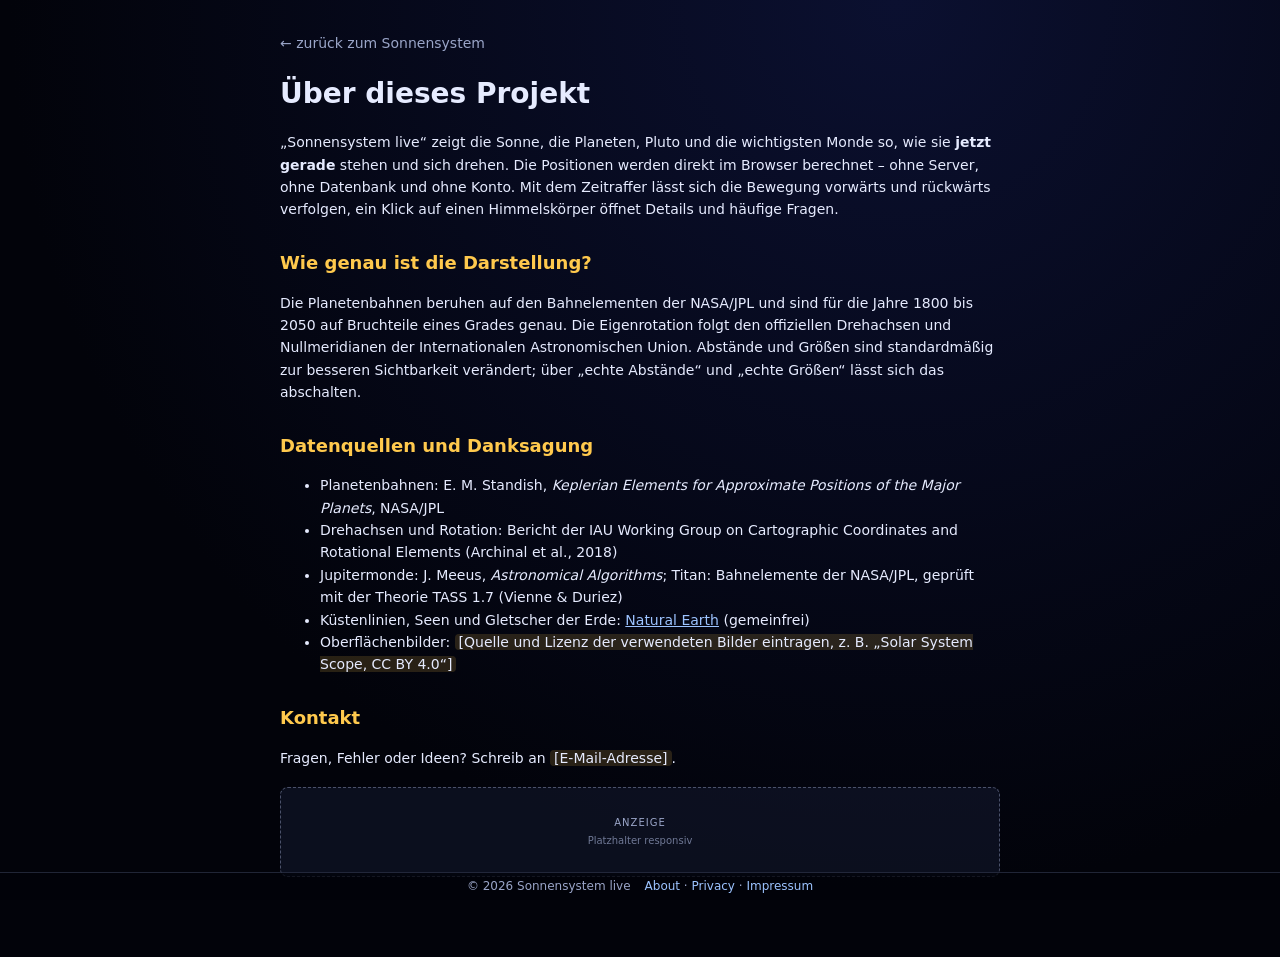
<file: Sonnensystem/about.html>
<!doctype html>
<html lang="de">
<head>
  <meta charset="utf-8">
  <meta name="viewport" content="width=device-width, initial-scale=1">
  <title>About – Sonnensystem live</title>
  <link rel="stylesheet" href="style.css">
</head>
<body class="page">
  <main>
    <a class="back" href="index.html">← zurück zum Sonnensystem</a>
    <h1>Über dieses Projekt</h1>
    <p>„Sonnensystem live“ zeigt die Sonne, die Planeten, Pluto und die wichtigsten Monde so, wie sie
    <strong>jetzt gerade</strong> stehen und sich drehen. Die Positionen werden direkt im Browser
    berechnet – ohne Server, ohne Datenbank und ohne Konto. Mit dem Zeitraffer lässt sich die Bewegung
    vorwärts und rückwärts verfolgen, ein Klick auf einen Himmelskörper öffnet Details und häufige Fragen.</p>

    <h2>Wie genau ist die Darstellung?</h2>
    <p>Die Planetenbahnen beruhen auf den Bahnelementen der NASA/JPL und sind für die Jahre 1800 bis 2050
    auf Bruchteile eines Grades genau. Die Eigenrotation folgt den offiziellen Drehachsen und
    Nullmeridianen der Internationalen Astronomischen Union. Abstände und Größen sind standardmäßig
    zur besseren Sichtbarkeit verändert; über „echte Abstände“ und „echte Größen“ lässt sich das abschalten.</p>

    <h2>Datenquellen und Danksagung</h2>
    <ul>
      <li>Planetenbahnen: E. M. Standish, <em>Keplerian Elements for Approximate Positions of the Major Planets</em>, NASA/JPL</li>
      <li>Drehachsen und Rotation: Bericht der IAU Working Group on Cartographic Coordinates and Rotational Elements (Archinal et al., 2018)</li>
      <li>Jupitermonde: J. Meeus, <em>Astronomical Algorithms</em>; Titan: Bahnelemente der NASA/JPL, geprüft mit der Theorie TASS 1.7 (Vienne &amp; Duriez)</li>
      <li>Küstenlinien, Seen und Gletscher der Erde: <a href="https://www.naturalearthdata.com">Natural Earth</a> (gemeinfrei)</li>
      <li>Oberflächenbilder: <span class="placeholder">[Quelle und Lizenz der verwendeten Bilder eintragen, z. B. „Solar System Scope, CC BY 4.0“]</span></li>
    </ul>

    <h2>Kontakt</h2>
    <p>Fragen, Fehler oder Ideen? Schreib an <span class="placeholder">[E-Mail-Adresse]</span>.</p>

    <aside class="ad-slot ad-inline" data-ad-slot="about" aria-label="Anzeige">
      <span>Anzeige</span>
      <small>Platzhalter responsiv</small>
    </aside>
  </main>
  <footer class="sitefooter">
    <span>© 2026 Sonnensystem live</span>
    <nav aria-label="Rechtliches">
      <a href="about.html">About</a> ·
      <a href="privacy.html">Privacy</a> ·
      <a href="impressum.html">Impressum</a>
    </nav>
  </footer>
</body>
</html>
</file>
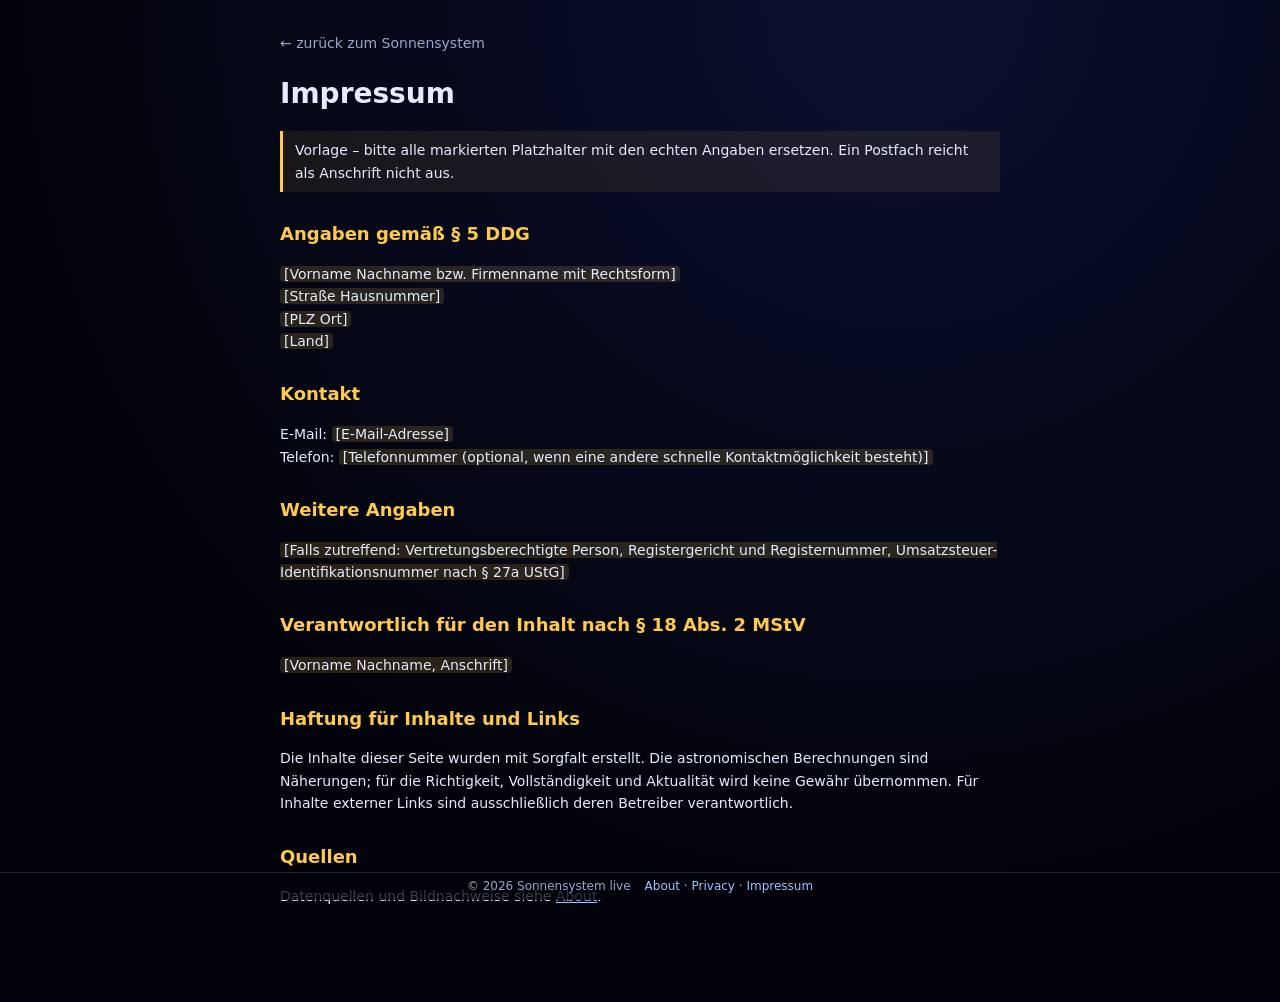
<file: Sonnensystem/impressum.html>
<!doctype html>
<html lang="de">
<head>
  <meta charset="utf-8">
  <meta name="viewport" content="width=device-width, initial-scale=1">
  <title>Impressum – Sonnensystem live</title>
  <link rel="stylesheet" href="style.css">
</head>
<body class="page">
  <main>
    <a class="back" href="index.html">← zurück zum Sonnensystem</a>
    <h1>Impressum</h1>
    <p class="note">Vorlage – bitte alle markierten Platzhalter mit den echten Angaben ersetzen.
    Ein Postfach reicht als Anschrift nicht aus.</p>

    <h2>Angaben gemäß § 5 DDG</h2>
    <p><span class="placeholder">[Vorname Nachname bzw. Firmenname mit Rechtsform]</span><br>
    <span class="placeholder">[Straße Hausnummer]</span><br>
    <span class="placeholder">[PLZ Ort]</span><br>
    <span class="placeholder">[Land]</span></p>

    <h2>Kontakt</h2>
    <p>E-Mail: <span class="placeholder">[E-Mail-Adresse]</span><br>
    Telefon: <span class="placeholder">[Telefonnummer (optional, wenn eine andere schnelle Kontaktmöglichkeit besteht)]</span></p>

    <h2>Weitere Angaben</h2>
    <p><span class="placeholder">[Falls zutreffend: Vertretungsberechtigte Person, Registergericht und Registernummer, Umsatzsteuer-Identifikationsnummer nach § 27a UStG]</span></p>

    <h2>Verantwortlich für den Inhalt nach § 18 Abs. 2 MStV</h2>
    <p><span class="placeholder">[Vorname Nachname, Anschrift]</span></p>

    <h2>Haftung für Inhalte und Links</h2>
    <p>Die Inhalte dieser Seite wurden mit Sorgfalt erstellt. Die astronomischen Berechnungen sind
    Näherungen; für die Richtigkeit, Vollständigkeit und Aktualität wird keine Gewähr übernommen.
    Für Inhalte externer Links sind ausschließlich deren Betreiber verantwortlich.</p>

    <h2>Quellen</h2>
    <p>Datenquellen und Bildnachweise siehe <a href="about.html">About</a>.</p>
  </main>
  <footer class="sitefooter">
    <span>© 2026 Sonnensystem live</span>
    <nav aria-label="Rechtliches">
      <a href="about.html">About</a> ·
      <a href="privacy.html">Privacy</a> ·
      <a href="impressum.html">Impressum</a>
    </nav>
  </footer>
</body>
</html>
</file>
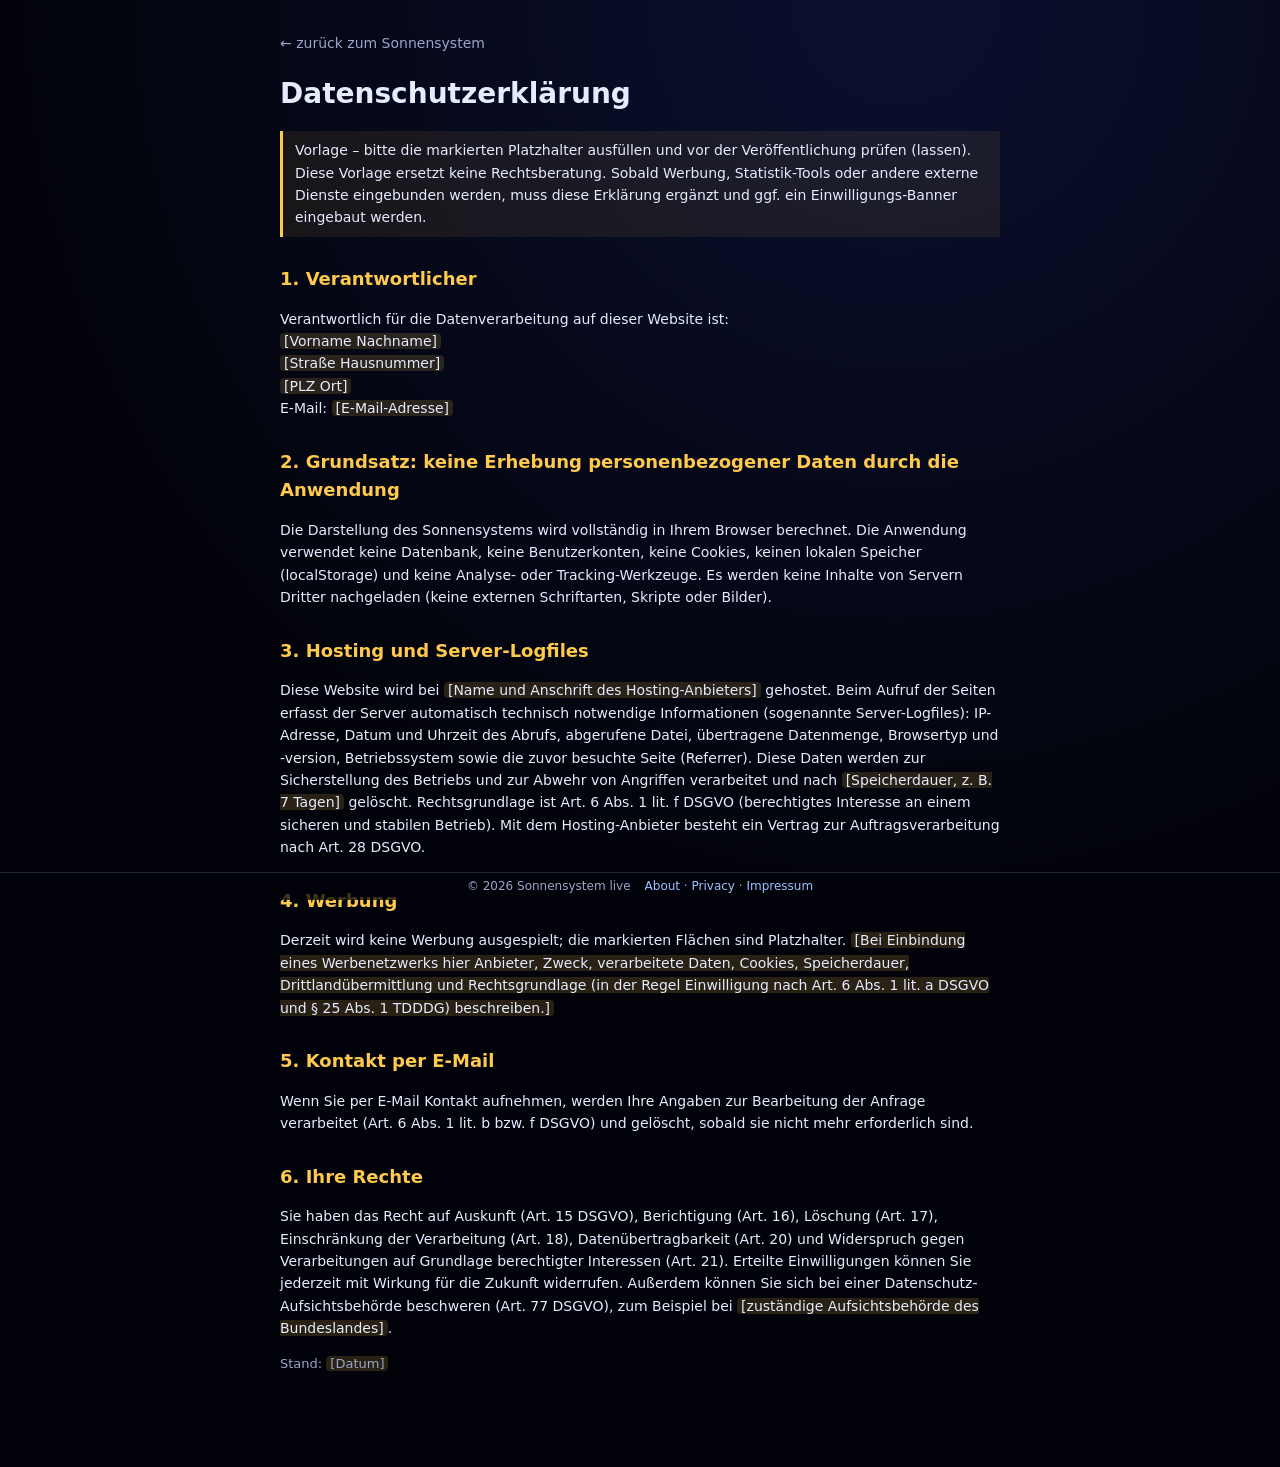
<file: Sonnensystem/privacy.html>
<!doctype html>
<html lang="de">
<head>
  <meta charset="utf-8">
  <meta name="viewport" content="width=device-width, initial-scale=1">
  <title>Datenschutz – Sonnensystem live</title>
  <link rel="stylesheet" href="style.css">
</head>
<body class="page">
  <main>
    <a class="back" href="index.html">← zurück zum Sonnensystem</a>
    <h1>Datenschutzerklärung</h1>
    <p class="note">Vorlage – bitte die markierten Platzhalter ausfüllen und vor der Veröffentlichung
    prüfen (lassen). Diese Vorlage ersetzt keine Rechtsberatung. Sobald Werbung, Statistik-Tools oder
    andere externe Dienste eingebunden werden, muss diese Erklärung ergänzt und ggf. ein
    Einwilligungs-Banner eingebaut werden.</p>

    <h2>1. Verantwortlicher</h2>
    <p>Verantwortlich für die Datenverarbeitung auf dieser Website ist:<br>
    <span class="placeholder">[Vorname Nachname]</span><br>
    <span class="placeholder">[Straße Hausnummer]</span><br>
    <span class="placeholder">[PLZ Ort]</span><br>
    E-Mail: <span class="placeholder">[E-Mail-Adresse]</span></p>

    <h2>2. Grundsatz: keine Erhebung personenbezogener Daten durch die Anwendung</h2>
    <p>Die Darstellung des Sonnensystems wird vollständig in Ihrem Browser berechnet. Die Anwendung
    verwendet keine Datenbank, keine Benutzerkonten, keine Cookies, keinen lokalen Speicher
    (localStorage) und keine Analyse- oder Tracking-Werkzeuge. Es werden keine Inhalte von Servern
    Dritter nachgeladen (keine externen Schriftarten, Skripte oder Bilder).</p>

    <h2>3. Hosting und Server-Logfiles</h2>
    <p>Diese Website wird bei <span class="placeholder">[Name und Anschrift des Hosting-Anbieters]</span> gehostet.
    Beim Aufruf der Seiten erfasst der Server automatisch technisch notwendige Informationen
    (sogenannte Server-Logfiles): IP-Adresse, Datum und Uhrzeit des Abrufs, abgerufene Datei,
    übertragene Datenmenge, Browsertyp und -version, Betriebssystem sowie die zuvor besuchte Seite
    (Referrer). Diese Daten werden zur Sicherstellung des Betriebs und zur Abwehr von Angriffen
    verarbeitet und nach <span class="placeholder">[Speicherdauer, z. B. 7 Tagen]</span> gelöscht. Rechtsgrundlage ist
    Art. 6 Abs. 1 lit. f DSGVO (berechtigtes Interesse an einem sicheren und stabilen Betrieb).
    Mit dem Hosting-Anbieter besteht ein Vertrag zur Auftragsverarbeitung nach Art. 28 DSGVO.</p>

    <h2>4. Werbung</h2>
    <p>Derzeit wird keine Werbung ausgespielt; die markierten Flächen sind Platzhalter.
    <span class="placeholder">[Bei Einbindung eines Werbenetzwerks hier Anbieter, Zweck, verarbeitete Daten, Cookies, Speicherdauer, Drittlandübermittlung und Rechtsgrundlage (in der Regel Einwilligung nach Art. 6 Abs. 1 lit. a DSGVO und § 25 Abs. 1 TDDDG) beschreiben.]</span></p>

    <h2>5. Kontakt per E-Mail</h2>
    <p>Wenn Sie per E-Mail Kontakt aufnehmen, werden Ihre Angaben zur Bearbeitung der Anfrage
    verarbeitet (Art. 6 Abs. 1 lit. b bzw. f DSGVO) und gelöscht, sobald sie nicht mehr erforderlich sind.</p>

    <h2>6. Ihre Rechte</h2>
    <p>Sie haben das Recht auf Auskunft (Art. 15 DSGVO), Berichtigung (Art. 16), Löschung (Art. 17),
    Einschränkung der Verarbeitung (Art. 18), Datenübertragbarkeit (Art. 20) und Widerspruch gegen
    Verarbeitungen auf Grundlage berechtigter Interessen (Art. 21). Erteilte Einwilligungen können Sie
    jederzeit mit Wirkung für die Zukunft widerrufen. Außerdem können Sie sich bei einer
    Datenschutz-Aufsichtsbehörde beschweren (Art. 77 DSGVO), zum Beispiel bei
    <span class="placeholder">[zuständige Aufsichtsbehörde des Bundeslandes]</span>.</p>

    <p class="sub">Stand: <span class="placeholder">[Datum]</span></p>
  </main>
  <footer class="sitefooter">
    <span>© 2026 Sonnensystem live</span>
    <nav aria-label="Rechtliches">
      <a href="about.html">About</a> ·
      <a href="privacy.html">Privacy</a> ·
      <a href="impressum.html">Impressum</a>
    </nav>
  </footer>
</body>
</html>
</file>
<file: Sonnensystem/style.css>
:root {
  --bg: #02030a;
  --panel: rgba(14, 18, 34, 0.78);
  --border: rgba(140, 160, 220, 0.22);
  --text: #e6ebff;
  --muted: #9aa5c8;
  --accent: #ffc94d;
  --btn: rgba(60, 72, 110, 0.55);
  --btn-hover: rgba(90, 105, 160, 0.75);
}

* { box-sizing: border-box; }

html, body {
  margin: 0;
  height: 100%;
  overflow: hidden;
  background: var(--bg);
  color: var(--text);
  font: 14px/1.4 system-ui, -apple-system, "Segoe UI", Roboto, sans-serif;
}

canvas#sky {
  position: fixed;
  inset: 0;
  width: 100vw;
  height: 100vh;
  display: block;
  touch-action: none;
  cursor: grab;
}
canvas#sky.dragging { cursor: grabbing; }
canvas#sky.hover { cursor: pointer; }

.hidden { display: none !important; }

.panel {
  background: var(--panel);
  border: 1px solid var(--border);
  border-radius: 12px;
  backdrop-filter: blur(8px);
  -webkit-backdrop-filter: blur(8px);
}

.hud {
  position: fixed;
  top: 14px;
  left: 16px;
  pointer-events: none;
  text-shadow: 0 1px 4px #000;
}
.hud h1 {
  margin: 0;
  font-size: 20px;
  font-weight: 600;
  letter-spacing: 0.04em;
}
.date { font-size: 17px; font-variant-numeric: tabular-nums; }
.sub { color: var(--muted); font-size: 13px; }
.warn { color: #ffb366; font-size: 12px; }

.badge {
  display: inline-block;
  padding: 0 6px;
  border-radius: 4px;
  font-size: 11px;
  font-weight: 700;
  background: #d33;
  color: #fff;
  display: none;
  margin-right: 4px;
}
.badge.on { display: inline-block; }

.bodybar {
  position: fixed;
  top: 12px;
  right: 16px;
  display: flex;
  gap: 4px;
  max-width: calc(100vw - 260px);
  overflow-x: auto;
  scrollbar-width: none;
}
.bodybar::-webkit-scrollbar { display: none; }
.bodybar button {
  display: flex;
  align-items: center;
  gap: 6px;
  white-space: nowrap;
}
.bodybar .dot {
  width: 9px;
  height: 9px;
  border-radius: 50%;
  display: inline-block;
}

.btn, .bodybar button {
  border: 1px solid var(--border);
  background: var(--btn);
  color: var(--text);
  border-radius: 8px;
  padding: 5px 10px;
  font: inherit;
  cursor: pointer;
  transition: background 0.15s;
}
.btn:hover, .bodybar button:hover { background: var(--btn-hover); }
.btn.active, .bodybar button.active {
  background: rgba(255, 201, 77, 0.22);
  border-color: var(--accent);
}
.btn.accent { color: var(--accent); }
.btn.round {
  width: 38px;
  height: 38px;
  padding: 0;
  font-size: 20px;
  border-radius: 50%;
}
.btn.wide { width: 100%; margin-top: 10px; }

.zoom {
  position: fixed;
  right: 16px;
  bottom: 146px;
  display: flex;
  flex-direction: column;
  gap: 8px;
}

.controls {
  position: fixed;
  left: 50%;
  bottom: 38px;
  transform: translateX(-50%);
  width: min(1100px, calc(100vw - 24px));
  padding: 8px 10px;
  display: flex;
  flex-direction: column;
  gap: 6px;
}
.group {
  display: flex;
  flex-wrap: wrap;
  align-items: center;
  gap: 6px 10px;
}
.speeds { display: flex; flex-wrap: wrap; gap: 4px; }
.speeds .btn { padding: 5px 8px; font-size: 13px; }

input[type="datetime-local"] {
  background: var(--btn);
  color: var(--text);
  border: 1px solid var(--border);
  border-radius: 8px;
  padding: 4px 6px;
  font: inherit;
  color-scheme: dark;
}

.toggle, .tilt {
  display: inline-flex;
  align-items: center;
  gap: 5px;
  color: var(--muted);
  cursor: pointer;
  user-select: none;
}
.toggle input { accent-color: var(--accent); }
.tilt input { width: 110px; accent-color: var(--accent); }

.info {
  position: fixed;
  top: 60px;
  right: 16px;
  width: 330px;
  padding: 14px 16px;
}
.info h2 { margin: 0; font-size: 20px; }
.info p { margin: 2px 0 10px; }
.info dl {
  margin: 0;
  display: grid;
  grid-template-columns: auto 1fr;
  gap: 4px 12px;
  font-size: 13px;
}
.info dt { color: var(--muted); white-space: nowrap; }
.info dd { margin: 0; text-align: right; font-variant-numeric: tabular-nums; }
.close {
  position: absolute;
  top: 6px;
  right: 8px;
  border: 0;
  background: none;
  color: var(--muted);
  font-size: 22px;
  cursor: pointer;
}

.scalebar {
  position: fixed;
  left: 16px;
  bottom: 146px;
  color: var(--muted);
  font-size: 12px;
  pointer-events: none;
}
.scalebar .bar {
  height: 6px;
  border: 1px solid var(--muted);
  border-top: 0;
  margin-bottom: 2px;
}

@media (max-width: 700px) {
  .hud h1 { font-size: 16px; }
  .date { font-size: 14px; }
  .bodybar { top: auto; bottom: auto; left: 12px; right: 12px; top: 92px; max-width: none; }
  .info { top: auto; left: 12px; right: 64px; width: auto; max-height: 45vh; overflow: auto; }
  .info { bottom: 264px; }
  .zoom { bottom: 264px; right: 12px; }
  .scalebar { bottom: 264px; }
  .controls { bottom: 32px; padding: 6px 8px; font-size: 12px; }
  .controls .btn, .speeds .btn { padding: 4px 7px; font-size: 12px; }
  .tilt input { width: 80px; }
}

.hud .warn { max-width: 380px; }

/* ------------------------------------------------------------------ Detailseite (Popup) */
.modal {
  position: fixed;
  inset: 0;
  z-index: 20;
  display: flex;
  align-items: center;
  justify-content: center;
  padding: 16px;
  background: rgba(2, 3, 10, 0.6);
  backdrop-filter: blur(3px);
  -webkit-backdrop-filter: blur(3px);
}
.modal-box {
  position: relative;
  width: min(760px, 100%);
  max-height: calc(100vh - 32px);
  max-height: calc(100dvh - 32px);
  overflow-y: auto;
  padding: 22px 26px 26px;
  background: rgba(14, 18, 34, 0.96);
  line-height: 1.55;
}
.modal-box .close { top: 10px; right: 12px; font-size: 26px; }
.modal-box section { margin-top: 18px; }
.modal-box h3 {
  margin: 0 0 8px;
  font-size: 13px;
  font-weight: 600;
  letter-spacing: 0.08em;
  text-transform: uppercase;
  color: var(--accent);
}
.modal-box h3 .sub { text-transform: none; letter-spacing: 0; font-weight: 400; margin-left: 6px; }
.detail-head { display: flex; align-items: center; gap: 16px; padding-right: 30px; }
.detail-head h2 { margin: 0; font-size: 26px; }
.detail-head p { margin: 2px 0 0; }
.detail-dot {
  flex: none;
  width: 56px;
  height: 56px;
  border-radius: 50%;
  box-shadow: inset -12px -10px 22px rgba(0, 0, 0, 0.65), 0 0 18px rgba(255, 255, 255, 0.08);
}
.detail-text p { margin: 0 0 10px; }
.detail-list {
  margin: 0;
  display: grid;
  grid-template-columns: minmax(150px, max-content) 1fr;
  gap: 5px 18px;
  font-size: 14px;
}
.detail-list dt { color: var(--muted); }
.detail-list dd { margin: 0; font-variant-numeric: tabular-nums; }
.faq details {
  border: 1px solid var(--border);
  border-radius: 10px;
  margin-bottom: 8px;
  background: rgba(60, 72, 110, 0.18);
}
.faq summary {
  cursor: pointer;
  padding: 10px 14px;
  font-weight: 600;
  list-style: none;
}
.faq summary::-webkit-details-marker { display: none; }
.faq summary::before { content: '＋'; color: var(--accent); margin-right: 10px; }
.faq details[open] summary::before { content: '−'; }
.faq details p { margin: 0; padding: 0 14px 12px 38px; color: #cfd6f2; }

/* ------------------------------------------------------------------ Footer */
.sitefooter {
  position: fixed;
  left: 0;
  right: 0;
  bottom: 0;
  height: 28px;
  display: flex;
  align-items: center;
  justify-content: center;
  gap: 14px;
  font-size: 12px;
  color: var(--muted);
  background: rgba(2, 3, 10, 0.75);
  border-top: 1px solid var(--border);
  z-index: 5;
}
.sitefooter a { color: var(--muted); text-decoration: none; }
.sitefooter a:hover { color: var(--text); text-decoration: underline; }

/* ------------------------------------------------------------------ Werbe-Platzhalter */
.ad-slot {
  display: flex;
  flex-direction: column;
  align-items: center;
  justify-content: center;
  gap: 2px;
  border: 1px dashed rgba(154, 165, 200, 0.45);
  border-radius: 8px;
  background: rgba(20, 26, 48, 0.55);
  color: var(--muted);
  font-size: 12px;
  text-align: center;
}
.ad-slot span { text-transform: uppercase; letter-spacing: 0.1em; font-size: 10px; }
.ad-slot small { opacity: 0.7; }
.ad-main {
  position: fixed;
  left: 16px;
  top: 150px;
  width: 300px;
  height: 250px;
}
.ad-inline { margin-top: 18px; min-height: 90px; width: 100%; }
@media (max-width: 1100px), (max-height: 720px) {
  .ad-main { display: none; }
}

@media (max-width: 700px) {
  .modal { padding: 0; align-items: stretch; }
  .modal-box { max-height: none; height: 100%; border-radius: 0; padding: 18px 16px 24px; }
  .detail-head h2 { font-size: 22px; }
  .sitefooter { gap: 8px; font-size: 11px; }
}

/* ------------------------------------------------------------------ Unterseiten (About, Privacy, Impressum) */
body.page {
  overflow: auto;
  height: auto;
  min-height: 100%;
  background: radial-gradient(ellipse at 70% 0%, #0b1030, #02030a 70%) fixed;
}
.page main {
  max-width: 760px;
  margin: 0 auto;
  padding: 32px 20px 80px;
  line-height: 1.6;
}
.page h1 { font-size: 28px; margin: 18px 0 8px; }
.page h2 { font-size: 18px; margin: 28px 0 6px; color: var(--accent); }
.page a { color: #9cc3ff; }
.page .back { color: var(--muted); text-decoration: none; font-size: 14px; }
.page .placeholder { background: rgba(255, 201, 77, 0.15); padding: 0 4px; border-radius: 4px; }
.page .note {
  border-left: 3px solid var(--accent);
  padding: 8px 12px;
  background: rgba(255, 201, 77, 0.08);
  font-size: 14px;
}
.page .sitefooter { position: fixed; }
</file>
